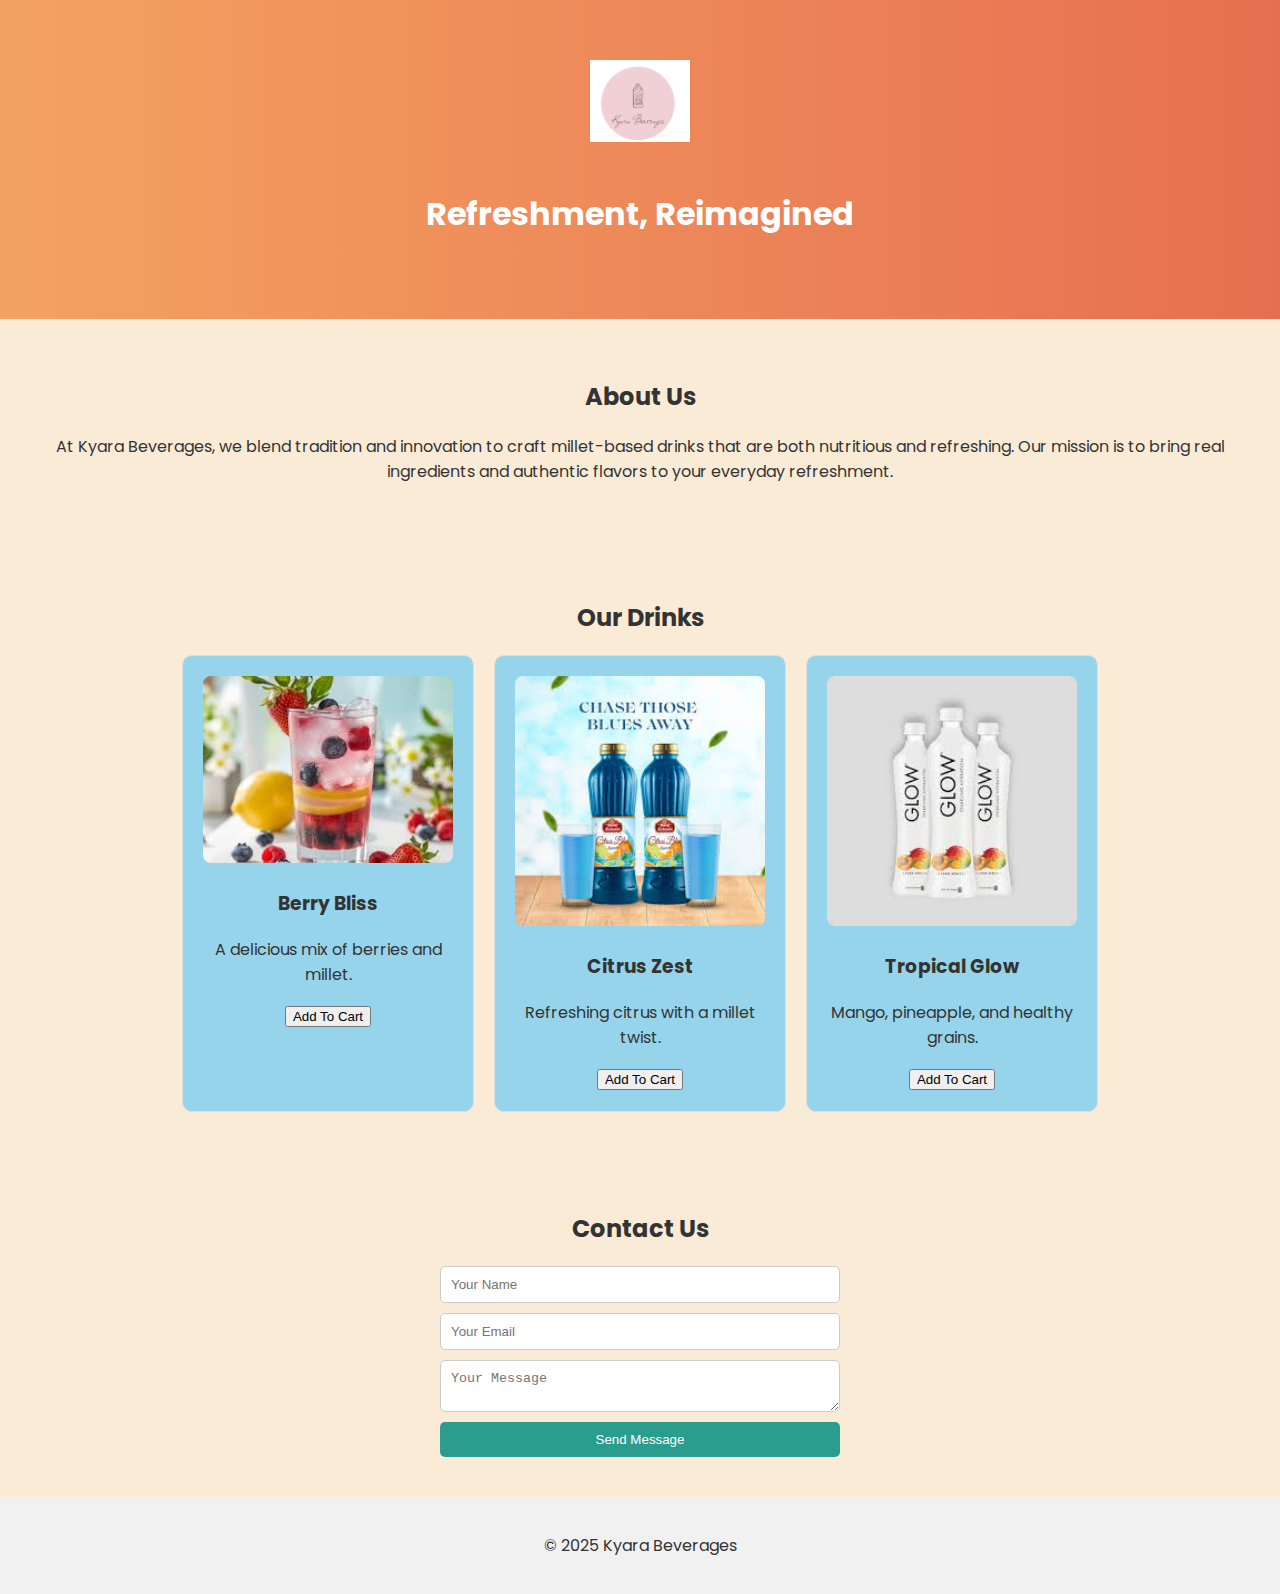
<file: index.html>
<!DOCTYPE html>
<html lang="en">
<head>
  <meta charset="UTF-8" />
  <meta name="viewport" content="width=device-width, initial-scale=1.0" />
  <title>Kyara Beverages</title>
  <link rel="stylesheet" href="./css/style.css" />
  <link rel="preconnect" href="https://fonts.googleapis.com">
  <link href="https://fonts.googleapis.com/css2?family=Poppins:wght@400;600&display=swap" rel="stylesheet">
</head>
<body>
  <header class="hero">
    <div class="hero-content">
      <img src="./images/Logo.png" alt="Kyara Logo" class="logo" />
      <h1>Refreshment, Reimagined</h1>
    </div>
  </header>

  <section class="about">
    <h2>About Us</h2>
    <p>At Kyara Beverages, we blend tradition and innovation to craft millet-based drinks that are both nutritious and refreshing. Our mission is to bring real ingredients and authentic flavors to your everyday refreshment.</p>
  </section>

  <section class="products">
    <h2>Our Drinks</h2>
    <div class="product-list">
      <div class="product">
        <img src="./images/Berry Bliss.jpeg" alt="Drink 1" />
        <h3>Berry Bliss</h3>
        <p>A delicious mix of berries and millet.</p>
        <button class = "new">Add To Cart</button>
      </div>
      <div class="product">
        <img src="./images/Citrus Zest.jpeg" alt="Drink 2" />
        <h3>Citrus Zest</h3>
        <p>Refreshing citrus with a millet twist.</p>
        <button class = "new">Add To Cart</button>
      </div>
      <div class="product">
        <img src="./images/Tropical Glow.jpeg" alt="Drink 3" />
        <h3>Tropical Glow</h3>
        <p>Mango, pineapple, and healthy grains.</p>
        <button class = "new">Add To Cart</button>
      </div>
    </div>
  </section>

  <section class="contact">
    <h2>Contact Us</h2>
    <form>
      <input type="text" placeholder="Your Name" required />
      <input type="email" placeholder="Your Email" required />
      <textarea placeholder="Your Message" required></textarea>
      <button type="submit">Send Message</button>
    </form>
  </section>

  <footer>
    <p>&copy; 2025 Kyara Beverages</p>
  </footer>
  <script>  
  const buttons = document.querySelectorAll(".new");

  buttons.forEach(button => {
    button.addEventListener("click", () => {
      button.textContent = "Added to Cart";
      button.disabled = true;  
      button.style.backgroundColor = "#999";  
    });
  });
</script>
 
</body>
</html>
</file>
<file: css/style.css>
body {
  font-family: 'Poppins', sans-serif;
  margin: 0;
  padding: 0;
  color: #333;
  background-color: antiquewhite;
}

.hero {
  background: linear-gradient(to right, #f4a261, #e76f51);
  color: white;
  text-align: center;
  padding: 60px 20px;
}

.logo {
  width: 100px;
  height: auto;
  margin-bottom: 20px;
}

.about, .products, .contact {
  padding: 40px 20px;
  text-align: center;
}

.products .product-list {
  display: flex;
  flex-wrap: wrap;
  justify-content: center;
  gap: 20px;
}

.product {
  width: 250px;
  border: 1px solid #ddd;
  border-radius: 10px;
  padding: 20px;
  background-color:rgb(149, 212, 234);
}

.product img {
  width: 100%;
  height: auto;
  border-radius: 8px;
}
.product:hover {
    background-color: #f0f0f0;  
    transform: scale(1.05);    
    transition: all 0.3s ease;  
    cursor: pointer;   
    background-color: #f4a261        
}
.new {
  transition: background-color 0.3s ease, transform 0.2s ease; 
} 
.new:active {
  transform: scale(0.95);
}


form {
  max-width: 400px;
  margin: auto;
  display: flex;
  flex-direction: column;
  gap: 10px;
}

form input, form textarea {
  padding: 10px;
  border: 1px solid #ccc;
  border-radius: 5px;
}

form button {
  padding: 10px;
  background-color: #2a9d8f;
  color: white;
  border: none;
  border-radius: 5px;
  cursor: pointer;
}

footer {
  text-align: center;
  padding: 20px;
  background-color: #f1f1f1;
}
 
@media (max-width: 480px) {
  .products .product-list {
    flex-direction: column;
    align-items: center;
  }
}
</file>
